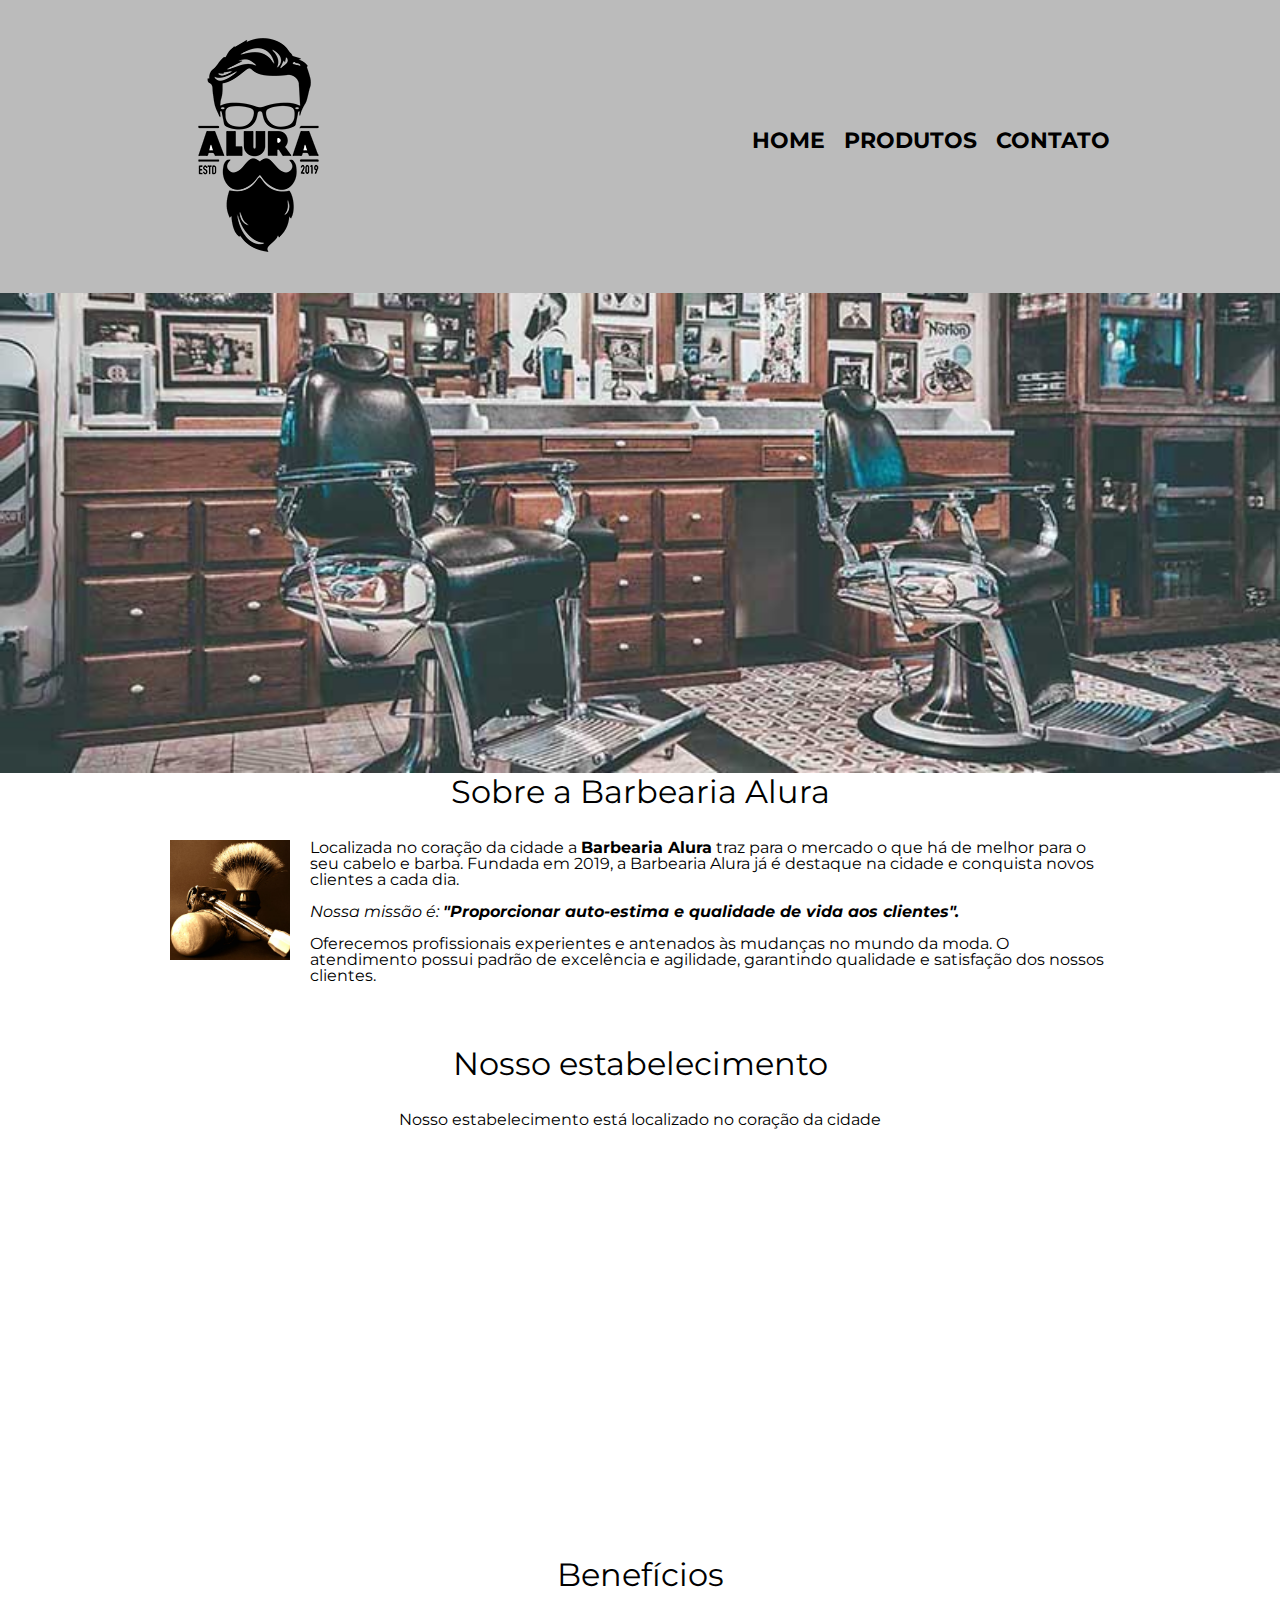
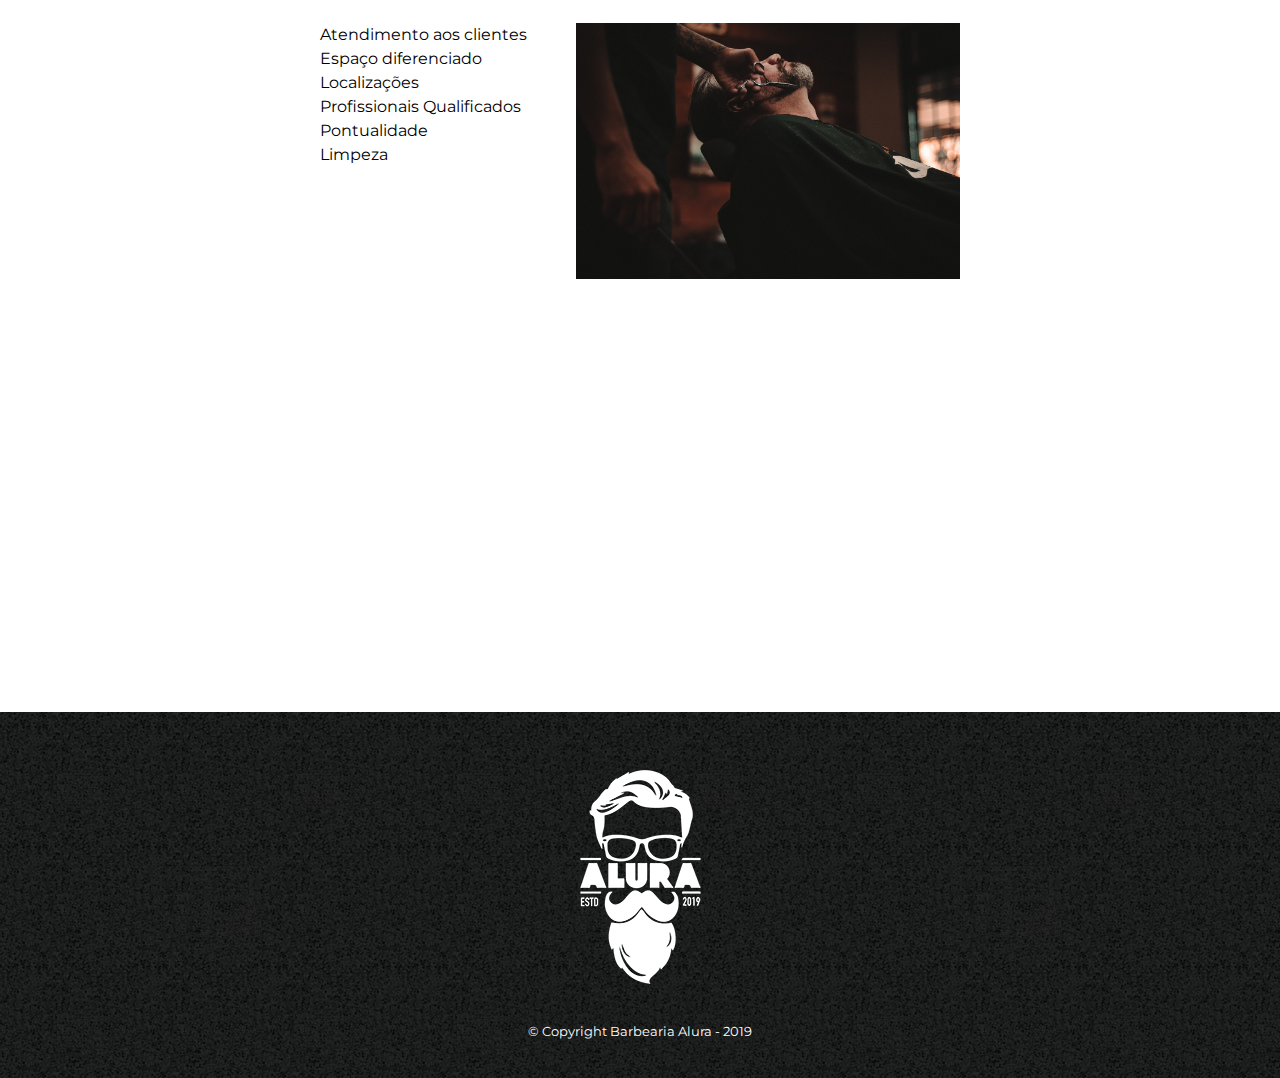
<file: texto/index.html>
<!DOCTYPE html>

<html lang = "pt-br">

	<head>
		<meta charset="utf-8">
		<title>Barbearia Alura</title>

		<link rel="stylesheet" href="reset.css">
		<link rel="stylesheet" href="style.css">
		<link rel="preconnect" href="https://fonts.googleapis.com">
		<link href="https://fonts.googleapis.com/css2?family=Montserrat:wght@100;300&display=swap" rel="stylesheet">
		
	</head>

	<body>

		<header>
			<div class="caixa">
				<h1><img src="logo.png"></h1>

				<nav>
					<ul>
						<li><a href="index.html">Home</a></li>
						<li><a href="produtos.html">produtos</a></li>
						<li><a href="contato.html">contato</a></li>
					</ul>
				</nav>
			</div>
		</header>

		<img class="banner" src="banner.jpg">

		<main>
			<section class="principal">
				<h2 class="titulo-principal">Sobre a Barbearia Alura</h2>

				<img class="utensilios" src="utensilios.jpg" alt="Utensilios de um barbeiro.">

				<p>Localizada no coração da cidade a <strong>Barbearia Alura</strong> traz para o mercado o que há de melhor para o seu cabelo e barba. Fundada em 2019, a Barbearia Alura já é destaque na cidade e conquista novos clientes a cada dia.</p>

				<p id="missao"><em>Nossa missão é: <strong>"Proporcionar auto-estima e qualidade de vida aos clientes".</strong></em></p>

				<p>Oferecemos profissionais experientes e antenados às mudanças no mundo da moda. O atendimento possui padrão de excelência e agilidade, garantindo qualidade e satisfação dos nossos clientes.</p>
			</section>

			<section class="mapa">
				<h3 class="titulo-principal">Nosso estabelecimento</h3>
				<p>Nosso estabelecimento está localizado no coração da cidade</p>

				<iframe src="https://www.google.com/maps/embed?pb=!1m18!1m12!1m3!1d7488406.447537872!2d-51.114886575!3d-23.588244300000003!2m3!1f0!2f0!3f0!3m2!1i1024!2i768!4f13.1!3m3!1m2!1s0x94ce5a2b2ed7f3a1%3A0xab35da2f5ca62674!2sCaelum%20-%20Escola%20de%20Tecnologia!5e0!3m2!1spt-BR!2sbr!4v1628534335794!5m2!1spt-BR!2sbr" width="100%" height="300" style="border:0;" allowfullscreen="" loading="lazy"></iframe>
			</section>

			<section class="beneficios">
				<h3 class="titulo-principal">Benefícios</h3>

				<div class="conteudo-beneficios">
					<ul class="lista-benefios">
						<li class="itens">Atendimento aos clientes</li>
						<li class="itens">Espaço diferenciado</li>
						<li class="itens">Localizações</li>
						<li class="itens">Profissionais Qualificados</li>
						<li class="itens">Pontualidade</li>
						<li class="itens">Limpeza</li>
					</ul><img src="beneficios.jpg" class="imagem-beneficios">
				</div>
					
			<div class="video">
				<iframe width="560" height="315" src="https://www.youtube.com/embed/wcVVXUV0YUY" title="YouTube video player" frameborder="0" allow="accelerometer; autoplay; clipboard-write; encrypted-media; gyroscope; picture-in-picture" allowfullscreen></iframe>
			</div>

			</section>

		</main>

		<footer>
			<img src="logo-branco.png">

			<p class="copyright">&copy; Copyright Barbearia Alura - 2019</p>
		</footer>	

	</body>
	

</html>
</file>
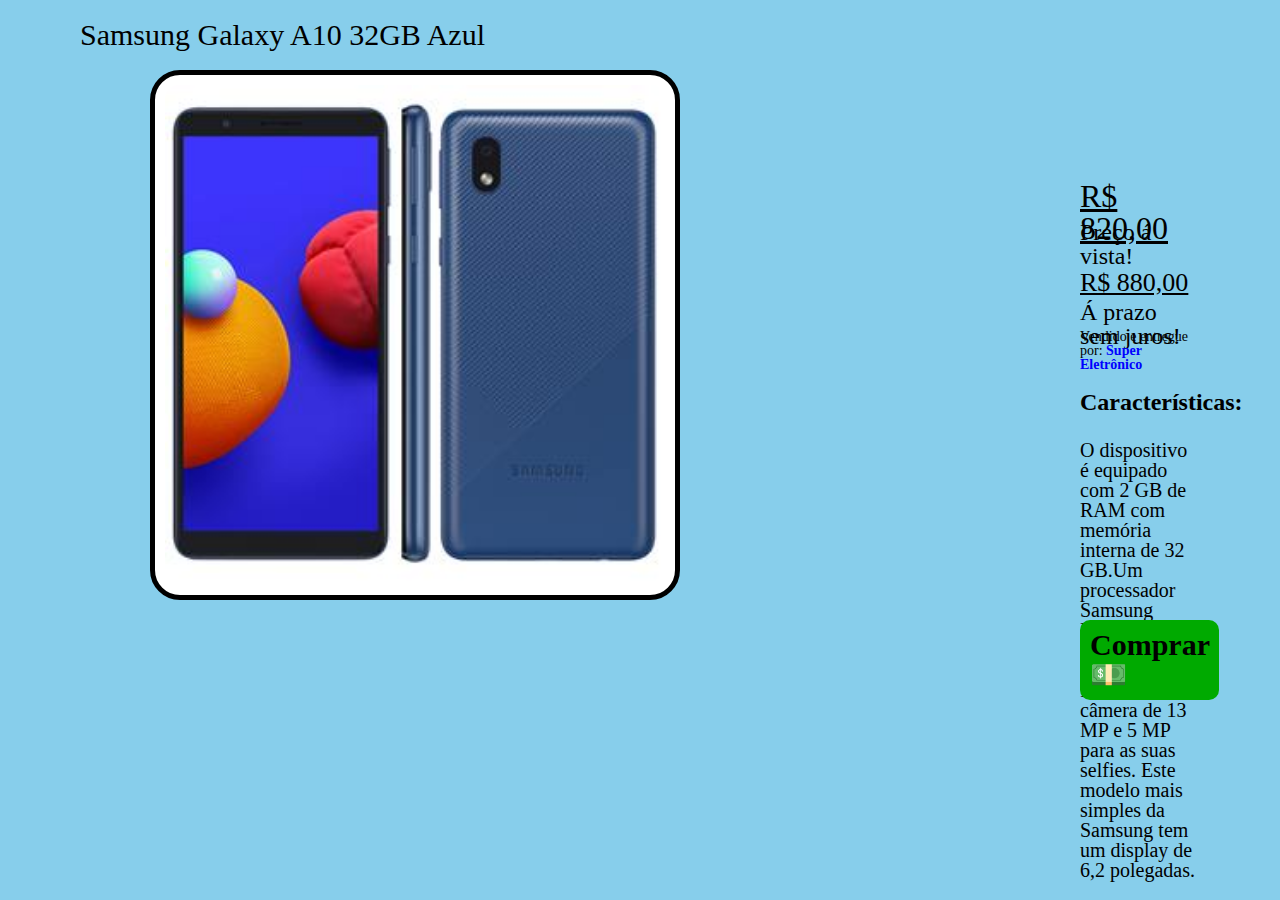
<file: texto/a10.html>
<!DOCTYPE html>
<html>
	<head>
		<meta charset="utf-8">
		<title>Sansung Galaxy A10</title>
		<link rel="stylesheet" href="reset.css">
		<link rel="stylesheet" href="a10.css">
	</head>

	<body>
		<header>
			<p>Samsung Galaxy A10 32GB Azul</p>

			<img src="a 10.jpg">
		</header>
		<main>
			<div>
				<p id="preco">R$ 820,00</p>
				<p id="avista">Preço á vista!</p>
				<p id="prazo">R$ 880,00</p>
				<p id="aprazo">Á prazo sem juros!</p>
				<p id="vendido">Vendido e entregue por:<em> Super Eletrônico</em></p>
			</div>
				<div>
					<p id="caracteres">Características:</p>
					<p id="caracteristicas">O dispositivo é equipado com 2 GB de RAM com memória interna de 32 GB.Um processador Samsung Exynos 7884 Octa, O aparelho tira fotos com uma câmera de 13 MP e 5 MP para as suas selfies. Este modelo mais simples da Samsung tem um display de 6,2 polegadas.</p>
				</div>
			<div>
				<p id="comprar"><a id="ta" href="comprar.html">Comprar 💵</a></p>
			</div>
		</main>
	</body>
</file>
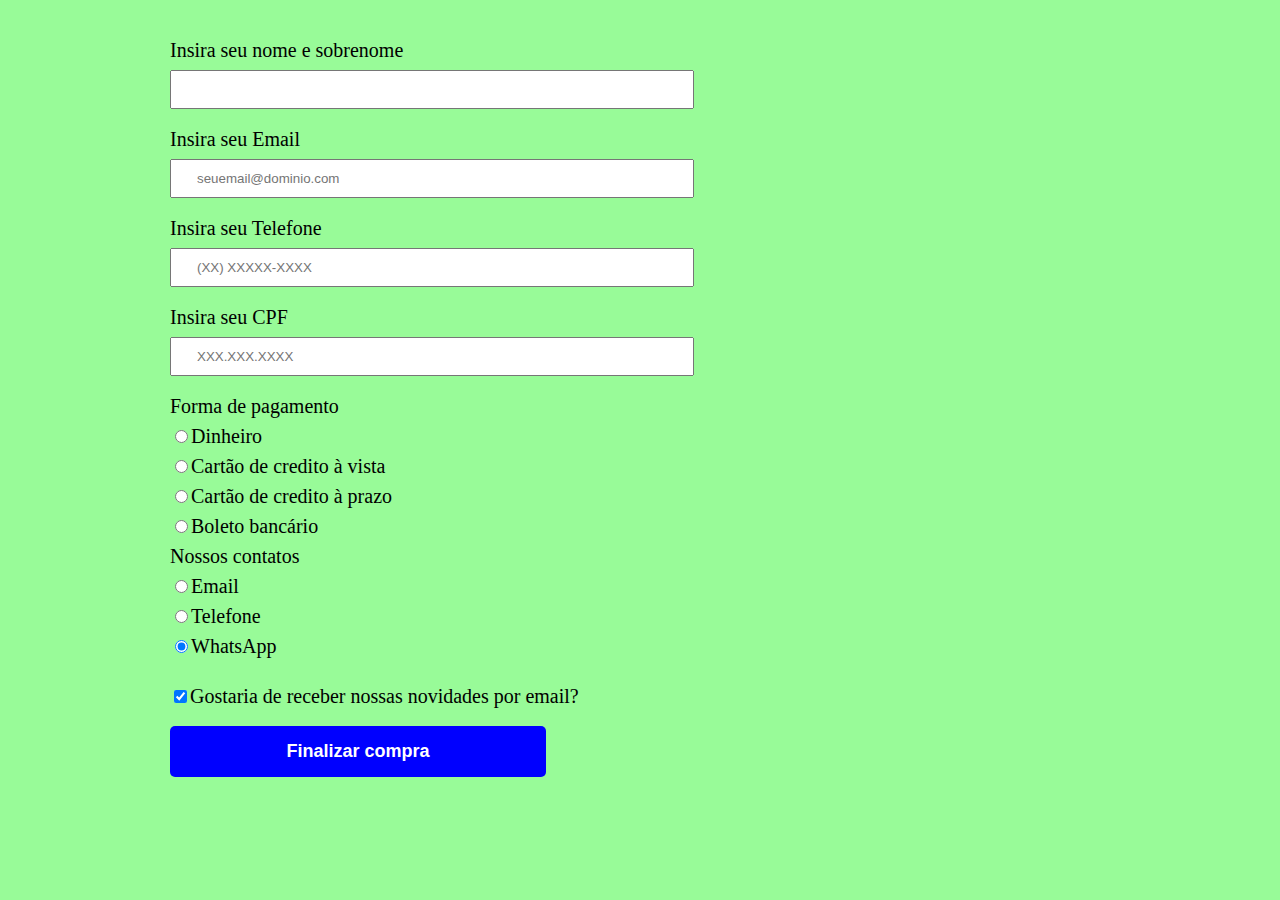
<file: texto/comprar.html>
<!DOCTYPE html>
<html>
	<head>
		<meta charset="utf-8">
		<title>Pagamento</title>
		<link rel="stylesheet" href="reset.css">
		<link rel="stylesheet" href="comprar.css">
	</head>
	<body>

		<main>

			<form>
				<label for="nomesobrenome">Insira seu nome e sobrenome</label>
				<input type="text" id="nomesobrenome" class="input-padrao" required>

				<label for="email">Insira seu Email</label>
				<input type="email" id="email" class="input-padrao" required placeholder="seuemail@dominio.com">

				<label for="telefone">Insira seu Telefone</label>
				<input type="tel" id="telefone" class="input-padrao" required placeholder="(XX) XXXXX-XXXX">

				<label for="number">Insira seu CPF</label>
				<input type="number" id="number" class="input-padrao" required placeholder="XXX.XXX.XXXX">

				<fieldset>

					<legend>Forma de pagamento</legend>

					<label for="radio-dinheiro"><input type="radio" name="pagamento" value="dinheiro" id="radio-dinheiro">Dinheiro</label>

					<label for="radio-catao-de-credito-a-vista"><input type="radio" name="pagamento" value="cartao-de-credito-a-vista" id="radio-catao-de-credito-a-vista">Cartão de credito à vista</label>

					<label for="radio-catao-de-credito-a-prazo"><input type="radio" name="pagamento" value="cartao-de-credito-a-prazo" id="radio-catao-de-credito-a-prazo">Cartão de credito à prazo</label>

					<label for="radio-boleto"><input type="radio" name="pagamento" value="boleto" id="radio-boleto">Boleto bancário</label>
				
					<legend>Nossos contatos</legend>

					<label for="radio-email"><input type="radio" name="contato" value="email" id="radio-email">Email</label>

					<label for="radio-telefone"><input type="radio" name="contato" value="telefone" id="radio-telefone">Telefone</label>

					<label for="radio-whatsapp"><input type="radio" name="contato" value="whatsapp" id="radio-whatsapp" checked>WhatsApp</label>

				</fieldset>

				<label class="checkbox"><input type="checkbox" checked>Gostaria de receber nossas novidades por email?</label>

				<input type="submit" value="Finalizar compra" class="enviar">
			</form>
		</main>
	</body>
</html>
</file>
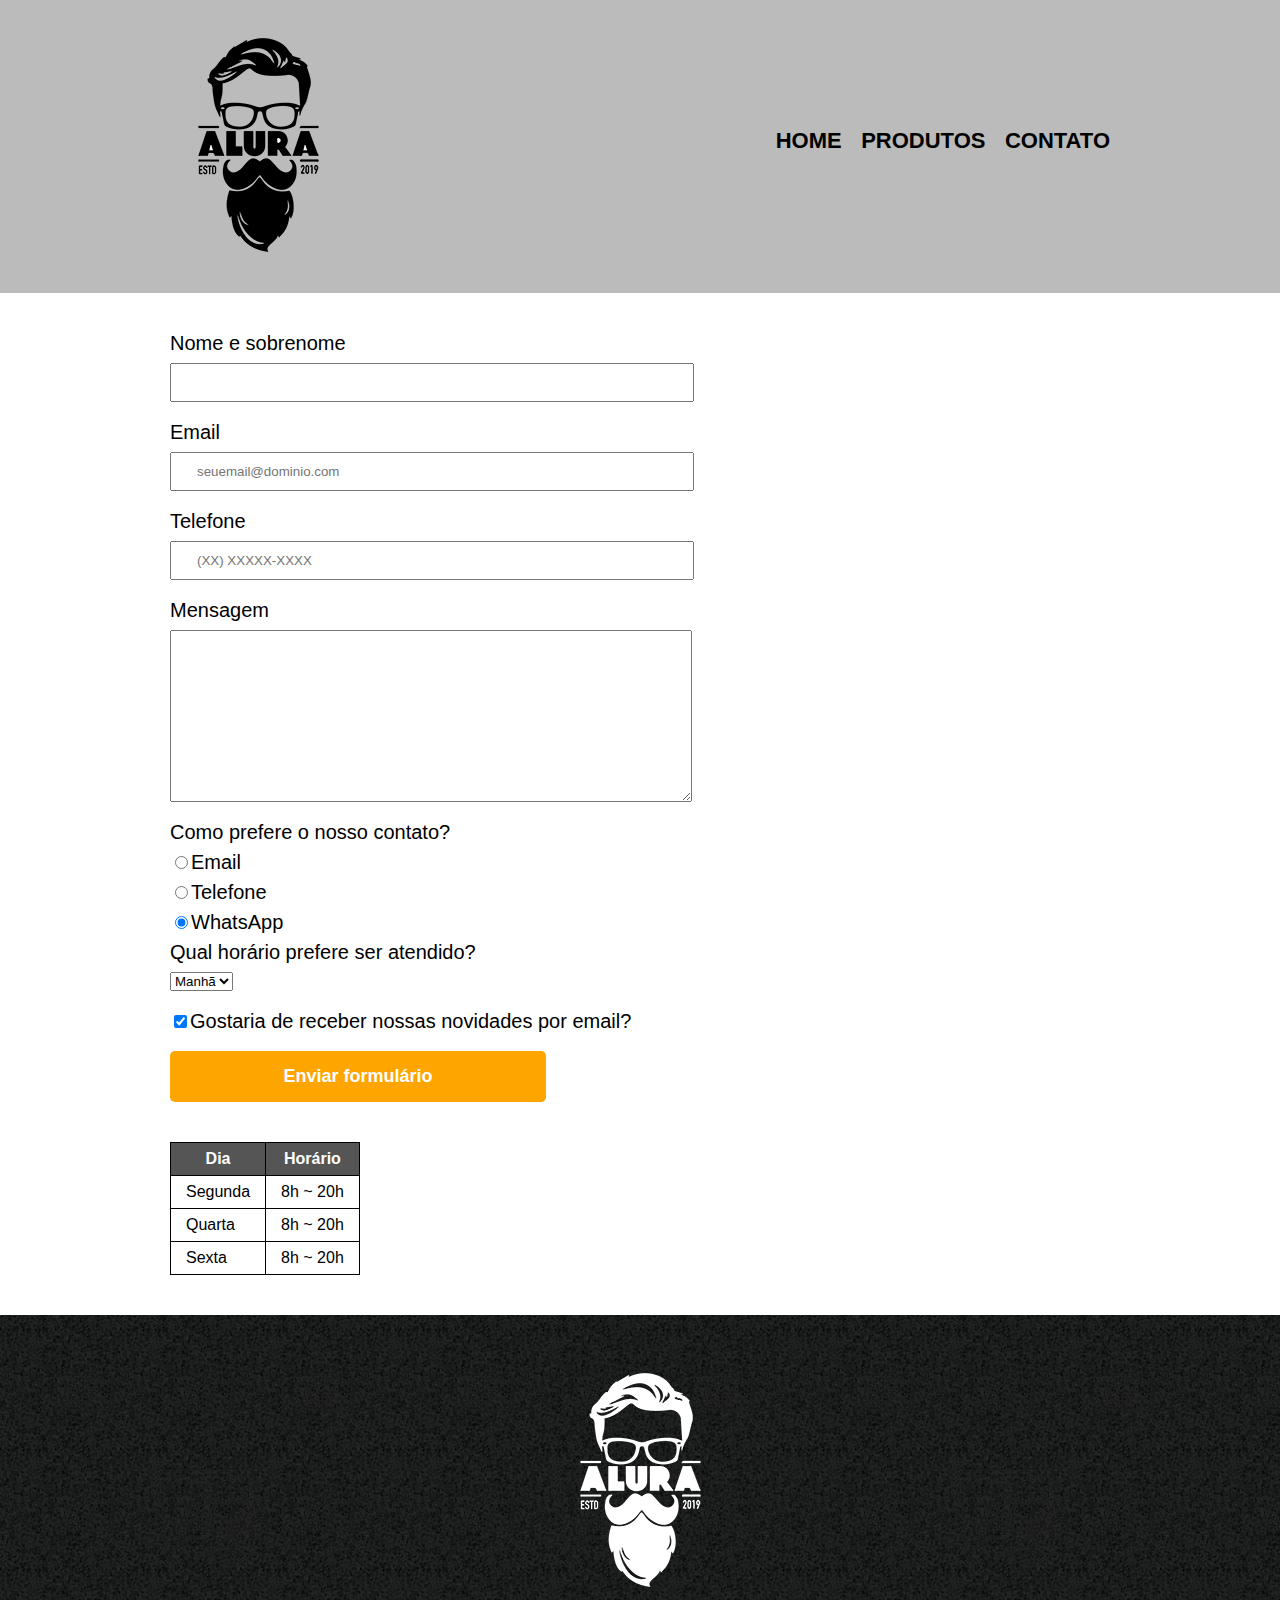
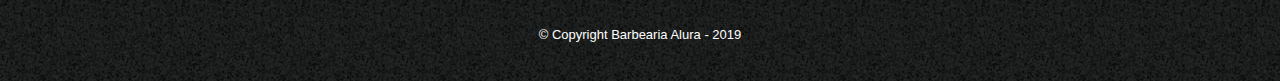
<file: texto/contato.html>
<!DOCTYPE html>
<html>
	<head>
		<meta charset="utf-8">
		<title>Contato - Barbearia Alura</title>
		<link rel="stylesheet" href="reset.css">
		<link rel="stylesheet" href="style.css">
	</head>
	<body>
		<header>
			<div class="caixa">
				<h1><img src="logo.png" alt="Logo da Barbearia Alura"></h1>

				<nav>
					<ul>
						<li><a href="index.html">Home</a></li>
						<li><a href="produtos.html">produtos</a></li>
						<li><a href="contato.html">contato</a></li>
					</ul>
				</nav>
			</div>
		</header>

		<main>

			<form>
				<label for="nomesobrenome">Nome e sobrenome</label>
				<input type="text" id="nomesobrenome" class="input-padrao" required>

				<label for="email">Email</label>
				<input type="email" id="email" class="input-padrao" required placeholder="seuemail@dominio.com">

				<label for="telefone">Telefone</label>
				<input type="tel" id="telefone" class="input-padrao" required placeholder="(XX) XXXXX-XXXX">

				<label for="mensagem">Mensagem</label>
				<textarea cols="70" rows="10" id="mensagem" class="input-padrao" required></textarea>

				<fieldset>
				
					<legend>Como prefere o nosso contato?</legend>

					<label for="radio-email"><input type="radio" name="contato" value="email" id="radio-email">Email</label>

					<label for="radio-telefone"><input type="radio" name="contato" value="telefone" id="radio-telefone">Telefone</label>

					<label for="radio-whatsapp"><input type="radio" name="contato" value="whatsapp" id="radio-whatsapp" checked>WhatsApp</label>

				</fieldset>

				<fieldset>

					<legend>Qual horário prefere ser atendido?</legend>

					<select>
						<option>Manhã</option>
						<option>Tarde</option>
						<option>Noite</option>
					</select>

				</fieldset>
				<label class="checkbox"><input type="checkbox" checked>Gostaria de receber nossas novidades por email?</label>

				<input type="submit" value="Enviar formulário" class="enviar">
			</form>
			
			<table>

				<thead>
					<tr>
						<th>Dia</th>
						<th>Horário</th>
					</tr>
				</thead>
				<tbody>
					<tr>
						<td>Segunda</td>
						<td>8h ~ 20h</td>
					</tr>
					<tr>
						<td>Quarta</td>
						<td>8h ~ 20h</td>
					</tr>
					<tr>
						<td>Sexta</td>
						<td>8h ~ 20h</td>
					</tr>
					
				</tbody>
			</table>
		</main>

	<footer>
			<img src="logo-branco.png" alt="Logo da Barbearia Alura">

			<p class="copyright">&copy; Copyright Barbearia Alura - 2019</p>
		</footer>	
	</body>
</html>
</file>
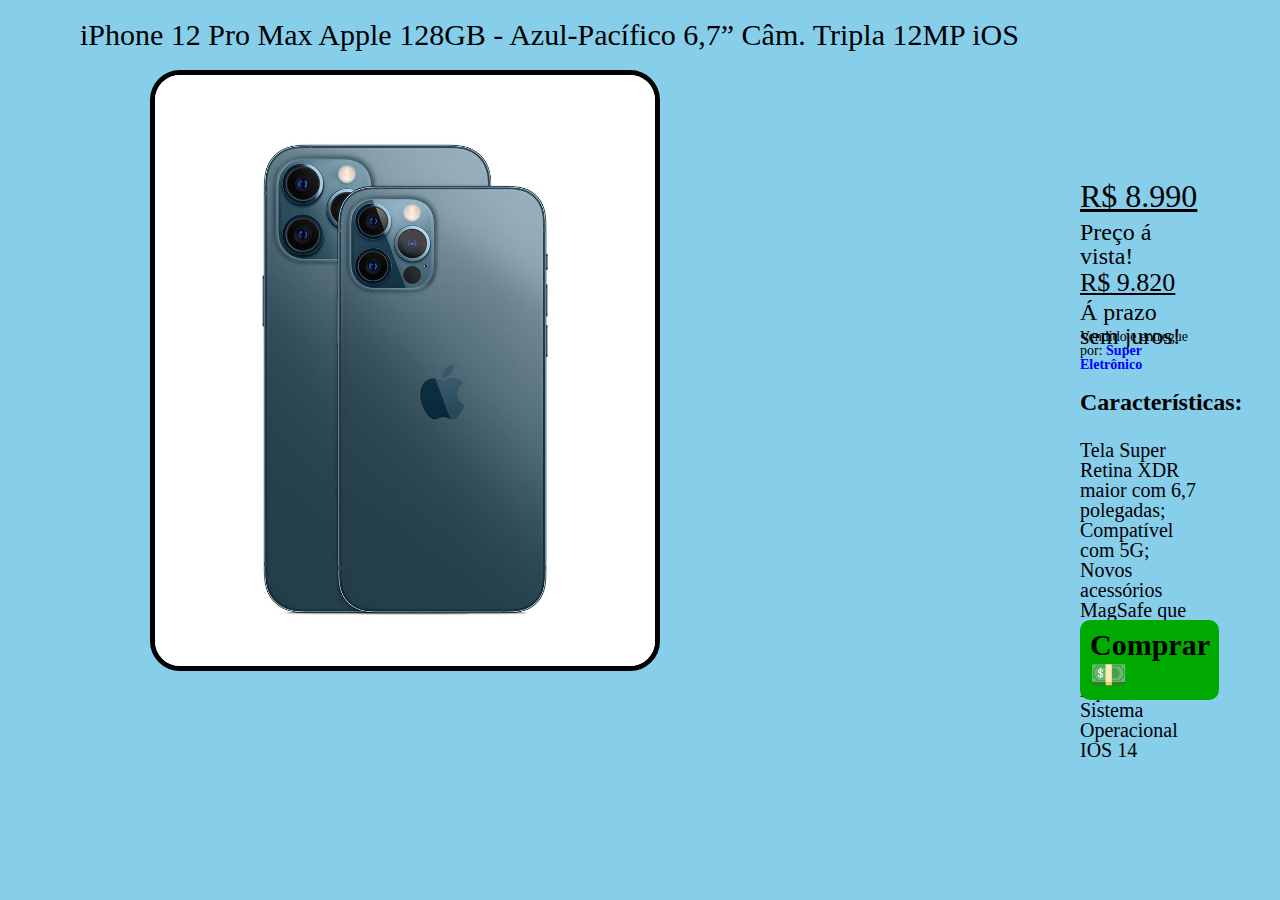
<file: texto/iphone.html>
<!DOCTYPE html>
<html>
	<head>
		<meta charset="utf-8">
		<title>iPhone 12 Pro Max Apple</title>
		<link rel="stylesheet" href="reset.css">
		<link rel="stylesheet" href="iphone.css">
	</head>

	<body>
		<header>
			<p>iPhone 12 Pro Max Apple 128GB - Azul-Pacífico 6,7” Câm. Tripla 12MP iOS</p>

			<img src="iphone 12-2.jpg">
		</header>
		<main>
			<div>
				<p id="preco">R$ 8.990</p>
				<p id="avista">Preço á vista!</p>
				<p id="prazo">R$ 9.820</p>
				<p id="aprazo">Á prazo sem juros!</p>
				<p id="vendido">Vendido e entregue por:<em> Super Eletrônico</em></p>
			</div>
			<div>
				<p id="caracteres">Características:</p>
				<p id="caracteristicas">Tela Super Retina XDR maior com 6,7 polegadas; Compatível com 5G; Novos acessórios MagSafe que encaixa fácil e recarrega sem fio mais rápida; Sistema Operacional IOS 14</p>
			</div>

			<div>
				<p id="comprar"><a id="ta" href="comprar.html">Comprar 💵</a></p>
			</div>
		</main>
	</body>
</file>
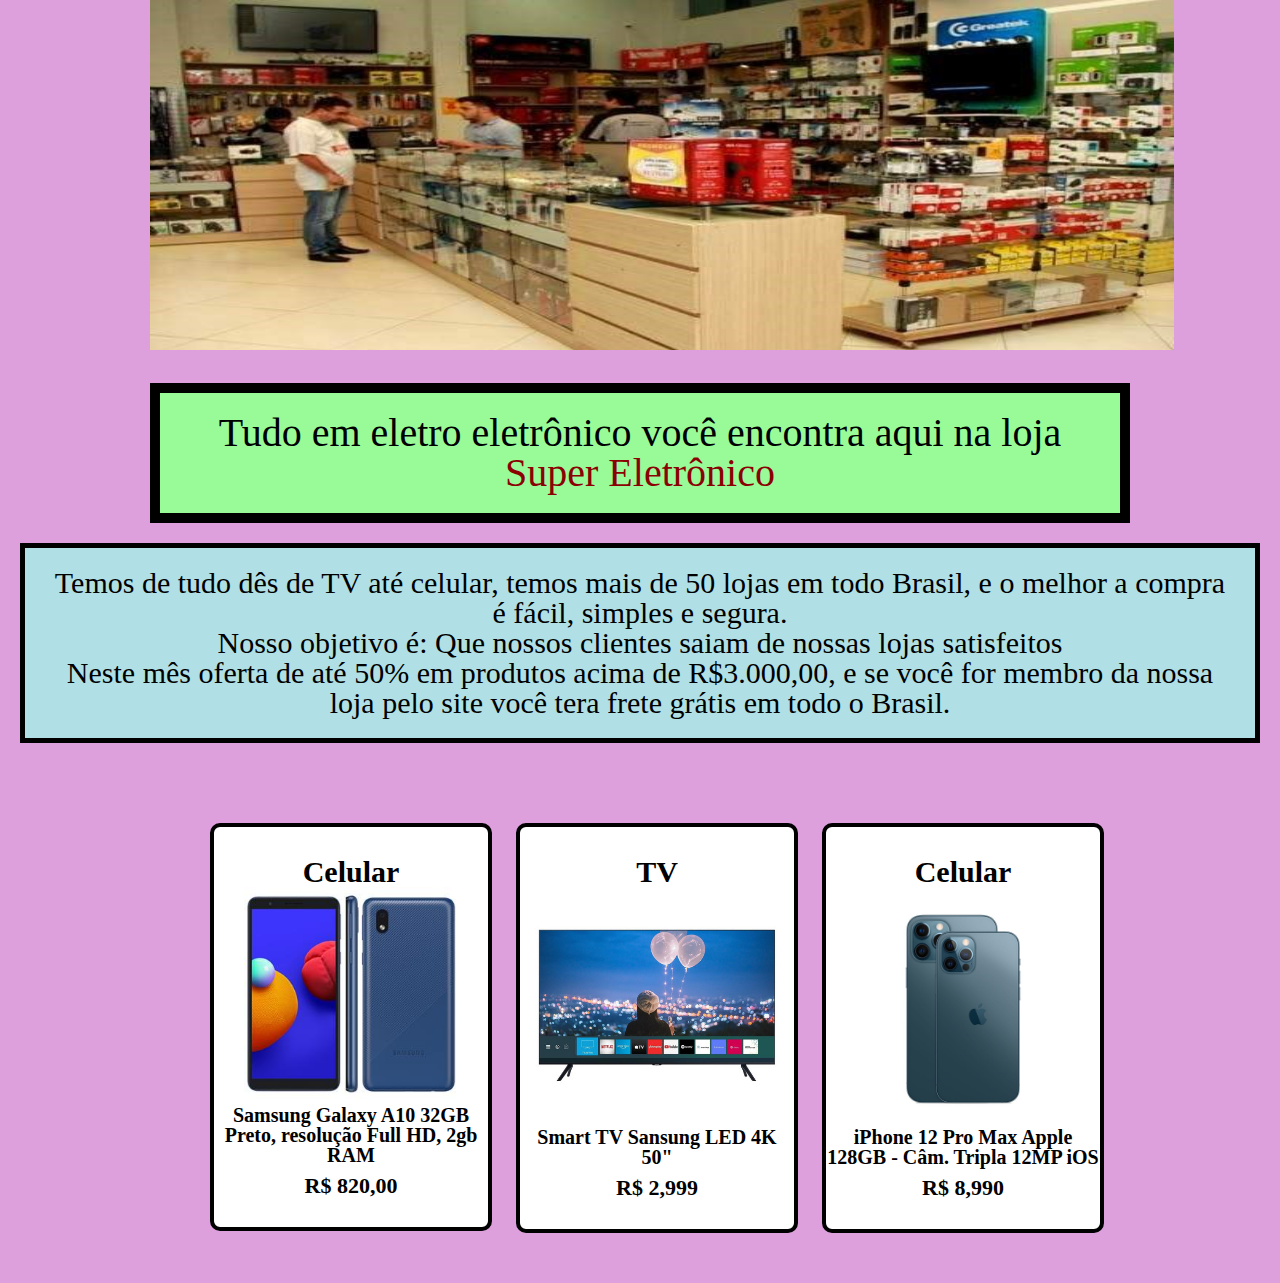
<file: texto/loja_de_eletronicos.html>
<!DOCTYPE html>

<html lang = "pt-br">

	<head>
		<meta charset="utf-8">
		<title>Super Eletrônico</title>
		<link rel="stylesheet" href="reset.css">
		<link rel="stylesheet" href="loja_de_eletronicos.css">
		
	</head>

	<body>
			
			<img id="imagemeletro"src="loja_super_eletronico.jpg">

		<div>
			<h1 id="fonte"><em>Tudo em eletro eletrônico você encontra aqui na loja</em> <br>
								<em id="cor"><font face="Bookman Old Style, Book Antiqua, Garamond"> Super Eletrônico</font></em></h1>
		</div>

		<div id="modificar">

			<p>Temos de tudo dês de TV até celular, temos mais de 50 lojas em todo Brasil, e o melhor a compra é fácil, simples e segura.</p>

			<p><em>Nosso objetivo é: <strong>Que nossos clientes saiam de nossas lojas satisfeitos</strong></em></p>

			<p>Neste mês oferta de até 50% em produtos acima de R$3.000,00, e se você for membro da nossa loja pelo site você tera frete grátis em todo o Brasil.</p>

			

	</div>
		
	<div>
		<ul class="produtos">
				<li>
					<h2><a href="a10.html">Celular</h2>
					<img id="tuc" src="a 10.jpg">
					<p class="produto-descricao">Samsung Galaxy A10 32GB Preto, resolução Full HD, 2gb RAM</p>
					<p class="produto-preco">R$ 820,00</a></p>
				</li>
				<li>
					<h2><a href="tv.html">TV</h2>
					<img id="abc" src="tv.jpg">
					<p class="produto-descricao">Smart TV Sansung LED 4K 50"</p>
					<p class="produto-preco">R$ 2,999</a></p>
				</li>
				<li>
					<h2><a href="iphone.html">Celular</h2>
					<img id="ff" src="iphone 12-2.jpg">
					<p class="produto-descricao">iPhone 12 Pro Max Apple 128GB - Câm. Tripla 12MP iOS</p>
					<p class="produto-preco">R$ 8,990</a></p>
				</li>
			</ul>
		</div>
	</body>
	</html>
</file>
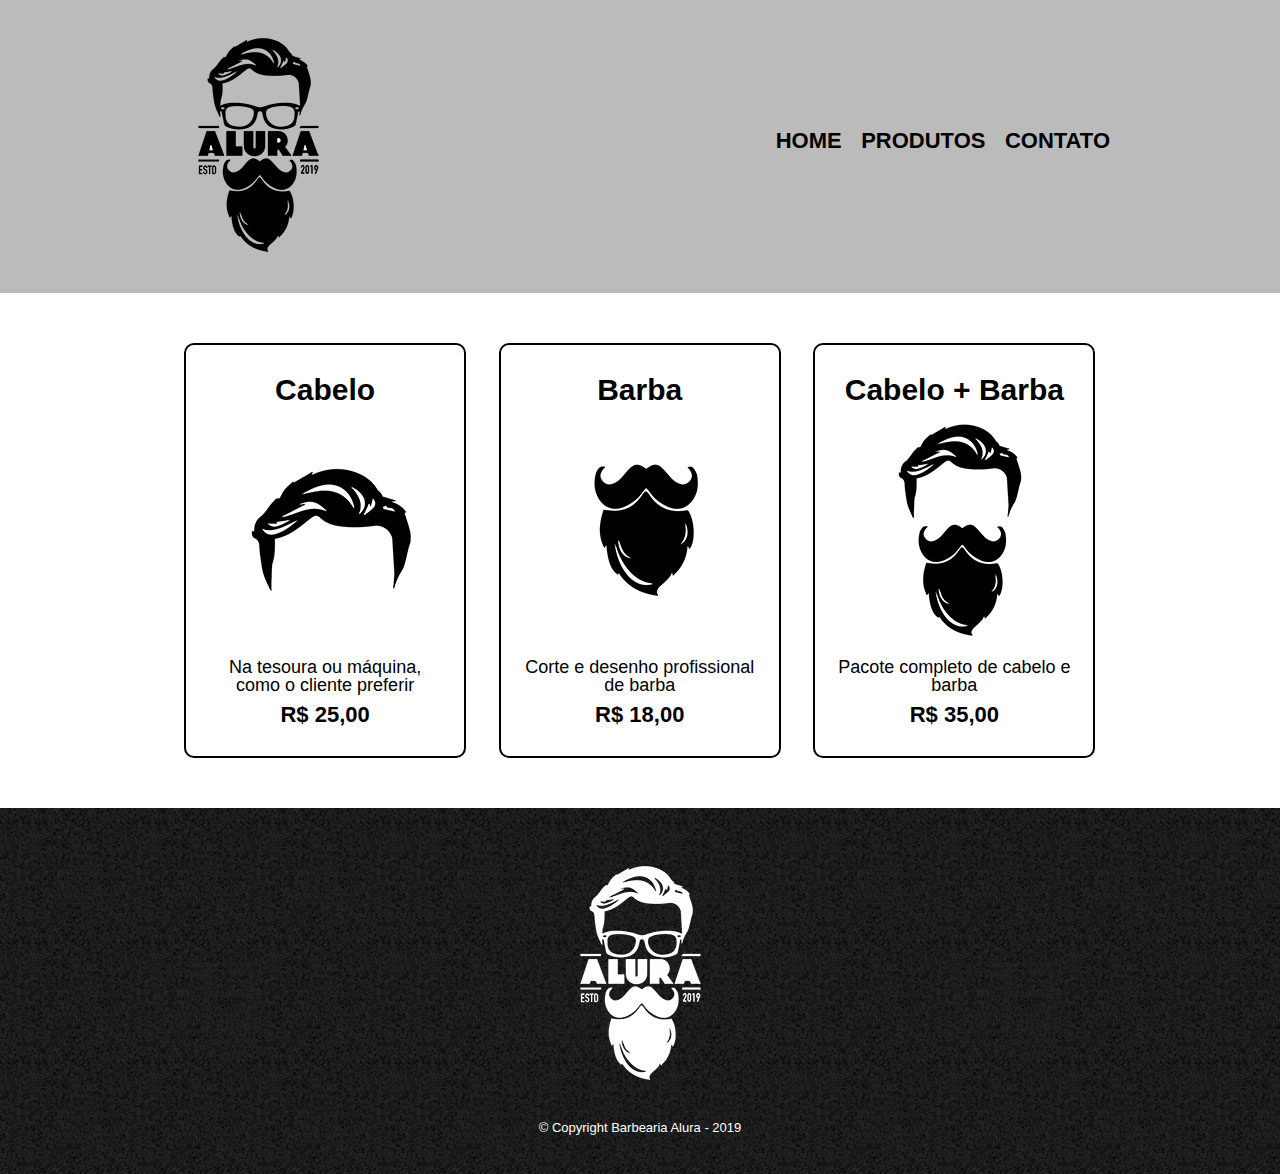
<file: texto/produtos.html>
<!DOCTYPE html>
<html>
	<head>
		<meta charset="utf-8">
		<title>Produtos - Barbearia Alura</title>
		<link rel="stylesheet" href="reset.css">
		<link rel="stylesheet" href="style.css">
	</head>
	<body>
		<header>
			<div class="caixa">
				<h1><img src="logo.png"></h1>

				<nav>
					<ul>
						<li><a href="index.html">Home</a></li>
						<li><a href="produtos.html">produtos</a></li>
						<li><a href="contato.html">contato</a></li>
					</ul>
				</nav>
			</div>
		</header>

		<main>
			<ul class="produtos">
				<li>
					<h2>Cabelo</h2>
					<img src="cabelo.jpg">
					<p class="produto-descricao">Na tesoura ou máquina, como o cliente preferir</p>
					<p class="produto-preco">R$ 25,00</p>
				</li>
				<li>
					<h2>Barba</h2>
					<img src="barba.jpg">
					<p class="produto-descricao">Corte e desenho profissional de barba</p>
					<p class="produto-preco">R$ 18,00</p>
				</li>
				<li>
					<h2>Cabelo + Barba</h2>
					<img src="cabelo+barba.jpg">
					<p class="produto-descricao">Pacote completo de cabelo e barba</p>
					<p class="produto-preco">R$ 35,00</p>
				</li>
			</ul>
		</main>

		<footer>
			<img src="logo-branco.png">

			<p class="copyright">&copy; Copyright Barbearia Alura - 2019</p>
		</footer>	
	</body>
</html>
</file>
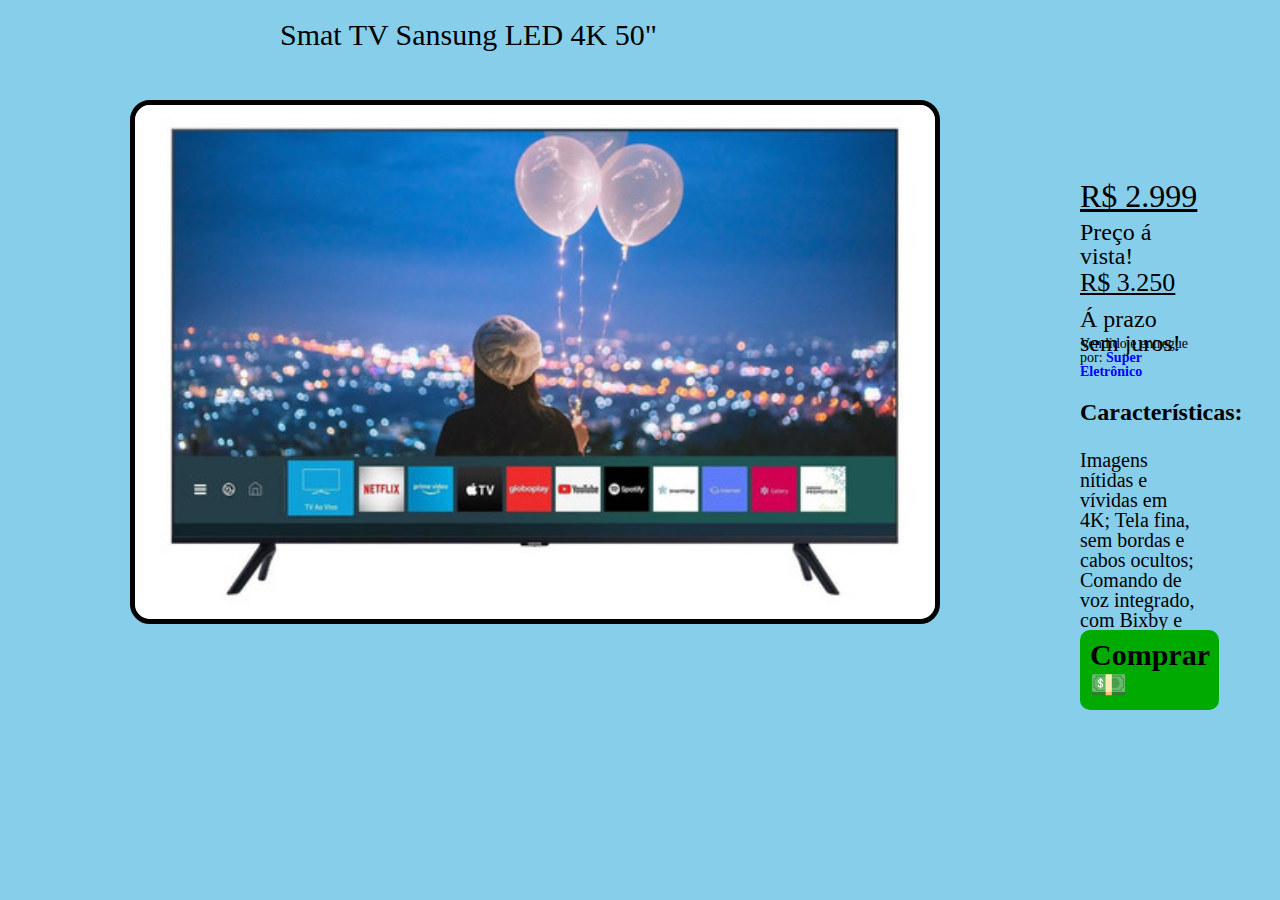
<file: texto/tv.html>
<!DOCTYPE html>
<html>
	<head>
		<meta charset="utf-8">
		<title>Smart TV Sansung</title>
		<link rel="stylesheet" href="reset.css">
		<link rel="stylesheet" href="tv.css">
	</head>

	<body>
		<header>
			<p>Smat TV Sansung LED 4K 50"</p>

			<img src="tv.jpg">
		</header>
		<main>
			<div>
				<p id="preco">R$ 2.999</p>
				<p id="avista">Preço á vista!</p>
				<p id="prazo">R$ 3.250</p>
				<p id="aprazo">Á prazo sem juros!</p>
				<p id="vendido">Vendido e entregue por:<em> Super Eletrônico</em></p>
			</div>
			<div>
				<p id="caracteres">Características:</p>
				<p id="caracteristicas">Imagens nítidas e vívidas em 4K; Tela fina, sem bordas e cabos ocultos; Comando de voz integrado, com Bixby e Alexa.</p>
			</div>

			<div>
				<p id="comprar"><a id="ta" href="comprar.html">Comprar 💵</a></p>
			</div>
		</main>
	</body>
</file>
<file: texto/style.css>
body {
	font-family: 'Montserrat', sans-serif;
}

header{
	background: #bbbbbb;
	padding: 20px 0;
}

.caixa{
	position: relative;
	width: 940px;
	margin: 0 auto;
}

nav{
	position: absolute;
	top: 110px;
	right: 0;
}

nav li{
	display: inline;
	margin: 0 0 0 15px;
}

nav a{
	text-transform: uppercase;
	color: #000000;
	font-weight: bold;
	font-size: 22px;
	text-decoration: none;
}

nav a:hover{
	color: #ff0000;
	text-decoration: underline;
}

.produtos{
	width: 940px;
	margin: 0 auto;
	padding: 50px 0;
}

.produtos li{
	display: inline-block;
	text-align: center;
	width: 30%;
	vertical-align: top;
	margin: 0 1.5%;
	padding: 30px 20px;
	box-sizing: border-box;
	border: 2px solid #000000;
	border-radius: 10px;
}

.produtos li:hover {
	border-color: #ff0000;
}

.produtos li:active {
	border-color: #0000ff;
}

.produtos li:hover h2{
	font-size: 34px;
}

.produtos h2{
	font-size: 30px;
	font-weight: bold;
}

.produto-descricao{
	font-size: 18px;
}

.produto-preco{
	font-size: 22px;
	font-weight: bold;
	margin: 10px 0 0;
}
footer {
	text-align: center;
	background: url("bg.jpg");
	padding: 40px 0;
}

.copyright {
	color: #ffffff;
	font-size: 13px;
	margin: 20px 0 0;
}

main {
	width: 940px;
	margin: 0 auto;
}
form {
	margin: 40px 0;
}

form label, form legend {
	display: block;
	font-size: 20px;
	margin: 0 0 10px;
}

.input-padrao {
	display: block;
	margin: 0 0 20px;
	padding: 10px 25px;
	width: 50%;
}

.checkbox {
	margin: 20px 0;
}

.enviar {
	width: 40%;
	padding: 15px 0;
	background: orange;
	color: white;
	font-weight: bold;
	font-size: 18px;
	border: none;
	border-radius: 5px;
	transition: 1s all;
	cursor: pointer;
}

.enviar:hover {
	background: darkorange;
	transform: scale(1.2);
}

table {
	margin: 20px 0 40px;
}

thead {
	background: #555555;
	color: white;
	font-weight: bold;
}

td, th {
	border: 1px solid #000000;
	padding: 8px 15px;
}

/* CSS da página inicial */

.banner {
	width: 100%;
}

.titulo-principal {
	text-align: center;
	font-size: 2em;
	margin: 0 0 1em;
	clear: left;
}

.principal p {
	margin: 0 0 1em;
}

.principal strong {
	font-weight: bold;
}

.principal em {
	font-style: italic;
}

.utensilios {
	width: 120px;
	float: left;
	margin: 0 20px 20px 0;
}

.mapa {
	padding: 3em 0;
}

.mapa p {
	margin: 0 0 2em;
	text-align: center;
}

.beneficios {
	padding: 3em 0;
}

.conteudo-beneficios {
	width: 640px;
	margin: 0 auto;
}

.lista-benefios {
	width: 40%;
	display: inline-block;
	vertical-align: top;
}

.itens {
	line-height: 1.5;
}

.imagem-beneficios {
	width: 60%;
}

.video {
	width: 560px;
	margin: 2em auto;
}
</file>
<file: texto/a10.css>
body {
	background: skyblue;
}
p {
	font-size: 30px;
	margin: 20px 80px;
}

img {
	border: 5px solid #000000;
	border-radius: 30px;
	width: 500px;
	position: absolute;
	left: 150px;
	padding: 10px 10px;
	background: #ffffff;
}

#preco {
	font-size: 32px;
	position: absolute;
	left: 1000px;
	top: 160px;
	text-decoration: underline;
}

#avista {
	font-size: 24px;
	position: absolute;
	left: 1000px;
	top: 200px;
}

#prazo{
	font-size: 26px;
	position: absolute;
	left: 1000px;
	top: 250px;
	text-decoration: underline;
}

#aprazo {
	font-size: 24px;
	position: absolute;
	left: 1000px;
	top: 280px;
}

#vendido {
	font-size: 14px;
	position: absolute;
	left: 1000px;
	top: 310px;
}

em {
	color: blue;
	font-weight: bold;
}
#caracteres {
	font-size: 24px;
	font-weight: bold;
	position: absolute;
	left: 1000px;
	top: 370px;
}

#caracteristicas {
	font-size: 20px;
	position: absolute;
	left: 1000px;
	top: 420px;
}
#comprar{
	font-size: 30px;
	font-weight: bold;
	position: absolute;
	left: 1000px;
	top: 600px;
	padding: 10px;
	background: #00aa00;
	border-radius: 10px;
	transition: 1s all;
	cursor: pointer;
}

#comprar:hover{
	font-size: 36px;
	transform: scale(1.1)
}

#ta {
	text-decoration: none;
	color: black;
}
</file>
<file: texto/comprar.css>
body {
	background: palegreen;
}
main {
	width: 940px;
	margin: 0 auto;
}
form {
	margin: 40px 0;
}

form label, form legend {
	display: block;
	font-size: 20px;
	margin: 0 0 10px;
}

.input-padrao {
	display: block;
	margin: 0 0 20px;
	padding: 10px 25px;
	width: 50%;
}

.checkbox {
	margin: 20px 0;
}

.enviar {
	width: 40%;
	padding: 15px 0;
	background: blue;
	color: white;
	font-weight: bold;
	font-size: 18px;
	border: none;
	border-radius: 5px;
	transition: 1s all;
	cursor: pointer;
}

.enviar:hover {
	background: darkblue;
	transform: scale(1.2);
}
</file>
<file: texto/iphone.css>
body {
	background: skyblue;
}
p {
	font-size: 30px;
	margin: 20px 80px;
}

img {
	border: 5px solid #000000;
	border-radius: 30px;
	width: 500px;
	position: absolute;
	left: 150px;
	background: #ffffff;
}

#preco {
	font-size: 32px;
	position: absolute;
	left: 1000px;
	top: 160px;
	text-decoration: underline;
}

#avista {
	font-size: 24px;
	position: absolute;
	left: 1000px;
	top: 200px;
}

#prazo{
	font-size: 26px;
	position: absolute;
	left: 1000px;
	top: 250px;
	text-decoration: underline;
}

#aprazo {
	font-size: 24px;
	position: absolute;
	left: 1000px;
	top: 280px;
}

#vendido {
	font-size: 14px;
	position: absolute;
	left: 1000px;
	top: 310px;
}

em {
	color: blue;
	font-weight: bold;
}
#caracteres {
	font-size: 24px;
	font-weight: bold;
	position: absolute;
	left: 1000px;
	top: 370px;
}

#caracteristicas {
	font-size: 20px;
	position: absolute;
	left: 1000px;
	top: 420px;
}
#comprar{
	font-size: 30px;
	font-weight: bold;
	position: absolute;
	left: 1000px;
	top: 600px;
	padding: 10px;
	background: #00aa00;
	border-radius: 10px;
	transition: 1s all;
	cursor: pointer;
}

#comprar:hover{
	font-size: 36px;
	transform: scale(1.1)
}

#ta {
	text-decoration: none;
	color: black;
}
</file>
<file: texto/loja_de_eletronicos.css>
body {
	background: plum;
}
#imagemeletro{
	width: 80%;
	height: 350px;
	margin-left: 150px;
}
#fonte{
	background: palegreen;
}

h1{
	text-align: center;
}

h1{
	border: 10px solid #000000;
	padding: 20px;
	margin-left: 150px;
	margin-right: 150px;
	margin-top: 30px;
}

#fonte{
	font-size: 40px;
}
#cor{
	color: darkred;
}
#modificar{
	background: powderblue;
	margin: 20px;
	padding: 20px;
	border: 5px solid #000000;
}

p{
	text-align: center;
	font-size: 30px;
}

#letra{
	font-size: 30px;
	color: #00aa00;
	margin-right: 1310px;
}

h2 {
	font-size: 30px;
	font-weight: bold;
}

.produtos {
	width: 940px;
	margin: 30px 200px auto;
	padding: 50px 0;
}
.produtos li{
	display: inline-block;
	text-align: center;
	width: 30%;
	vertical-align: top;
	margin: 0 10px;
	padding: 30px 0px;
	box-sizing: border-box;
	border: 4px solid #000000;
	border-radius: 10px;
	background: #ffffff;
}

#tuc {
	width: 215px;
}

#abc {
	width: 260px;
	margin: 35px 0;

}

#ff {
	width: 200px;
	position: relative;
}

div a{
	color: #000000;
	text-decoration: none;
}

.produtos li:hover h2{
	font-size: 44px;
}

.produto-descricao {
	font-size: 20px;
	font-weight: bold;
}

.produto-preco {
	font-size: 22px;
	font-weight: bold;
	margin-top: 10px;
}
</file>
<file: texto/tv.css>
body {
	background: skyblue;
}
p {
	font-size: 30px;
	margin: 20px 80px;
	position: relative;
	left: 200px;
}

img {
	border: 5px solid #000000;
	border-radius: 20px;
	width: 800px;
	position: absolute;
	top: 100px;
	left: 130px;
	background: #ffffff;
}

#preco {
	font-size: 32px;
	position: absolute;
	left: 1000px;
	top: 160px;
	text-decoration: underline;
}

#avista {
	font-size: 24px;
	position: absolute;
	left: 1000px;
	top: 200px;
}

#prazo{
	font-size: 26px;
	position: absolute;
	left: 1000px;
	top: 250px;
	text-decoration: underline;
}

#aprazo {
	font-size: 24px;
	position: absolute;
	left: 1000px;
	top: 287px;
}

#vendido {
	font-size: 14px;
	position: absolute;
	left: 1000px;
	top: 317px;
}

em {
	color: blue;
	font-weight: bold;
}

#caracteres {
	font-size: 24px;
	font-weight: bold;
	position: absolute;
	left: 1000px;
	top: 380px;
}

#caracteristicas {
	font-size: 20px;
	position: absolute;
	left: 1000px;
	top: 430px;
}
#comprar{
	font-size: 30px;
	font-weight: bold;
	position: absolute;
	left: 1000px;
	top: 610px;
	padding: 10px;
	background: #00aa00;
	border-radius: 10px;
	transition: 1s all;
	cursor: pointer;
}

#comprar:hover{
	font-size: 36px;
	transform: scale(1.1)
}

#ta {
	text-decoration: none;
	color: black;
}
</file>
